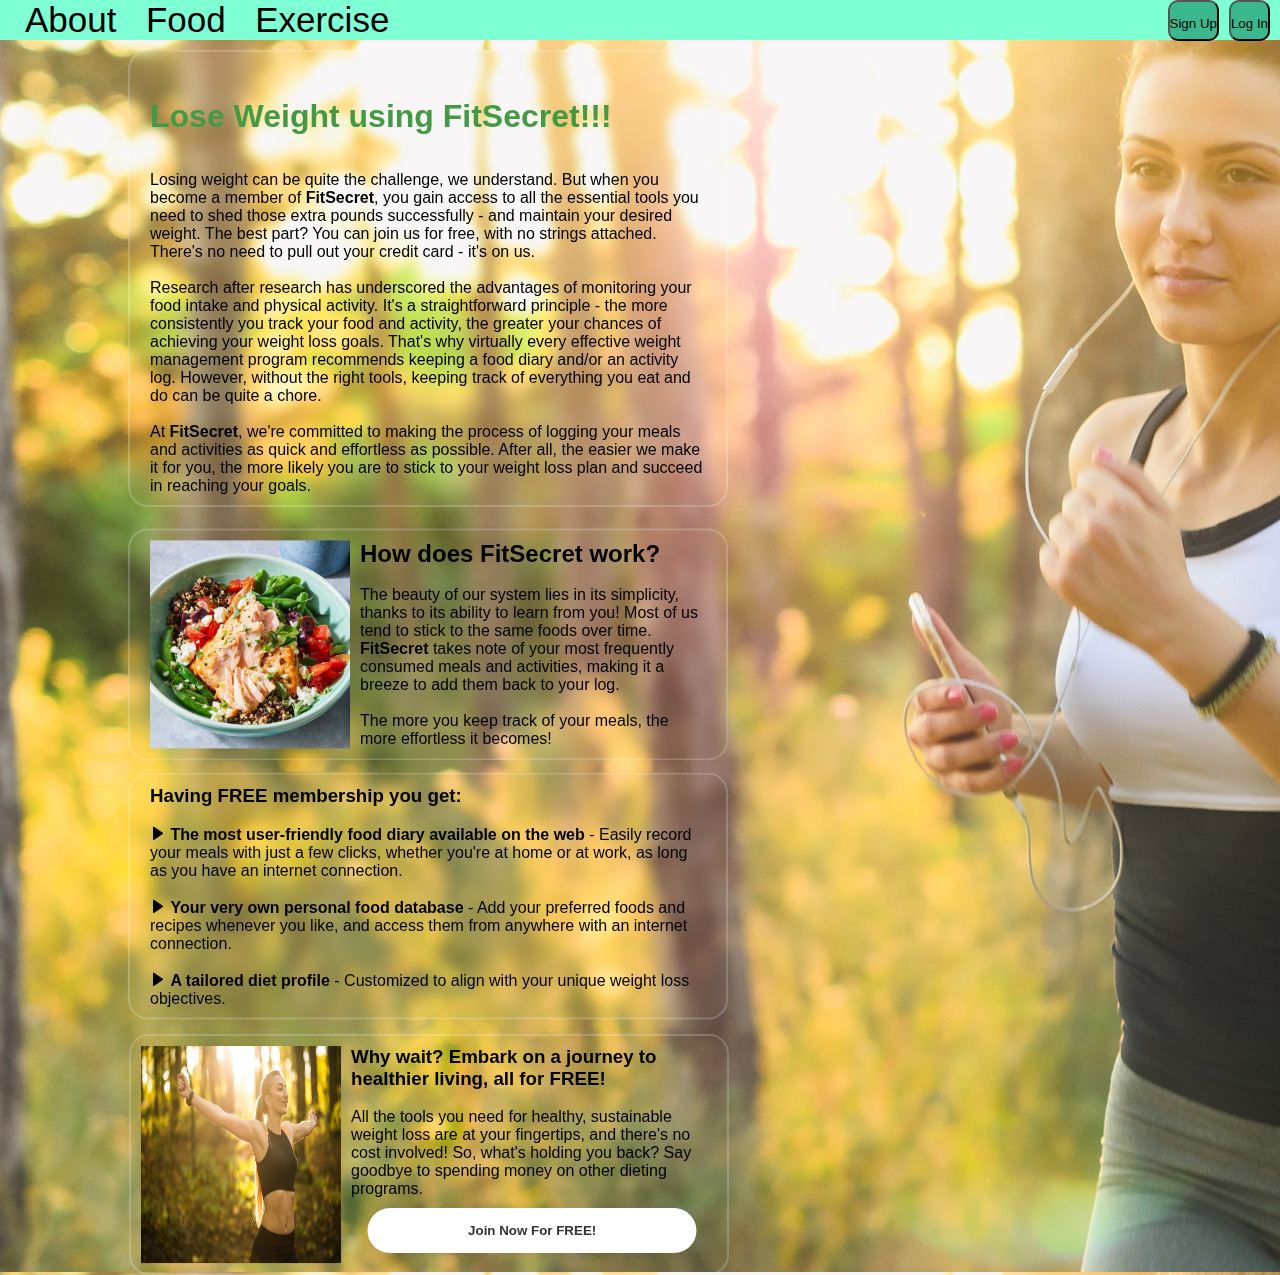
<file: index.html>
<!DOCTYPE html>
<html>
  <head>
    <title>Calorie Tracker</title>
    <link rel="icon" href="./images/Fit-Secret.png" type="image/x-icon" />
    <link rel="stylesheet" href="./styles/style.css" />
    <link rel="stylesheet" href="./styles/forms.css" />
    <link rel="stylesheet" href="./styles/search.css" />    
    <link rel="stylesheet" href="./styles/register.css" />
    <link rel="stylesheet" href="./styles/home.css" />
    <link rel="stylesheet" href="./styles/goals.css" />
    <link rel="stylesheet" href="./styles/food-journal.css" />
    <link href='https://unpkg.com/boxicons@2.1.4/css/boxicons.min.css' rel='stylesheet'>
  </head>

  <body
  style="
      background-image: url(./images/home-background.jpg);
    ">

    <div>
      <nav id="navbar">
        <ul>
          <li class="navbarList"><a class="navbarElm" href="index.html">About</a></li>
          <li class="navbarList"><a class="navbarElm" href="food.html">Food</a></li>
          <li class="navbarList"><a class="navbarElm" href="exercise.html">Exercise</a></li>
          <li class="navbarList"><button id="navbarBtn" onclick="openLoginForm()">Log In</button></li>
          <li class="navbarList"><button id="navbarBtn" onclick="openSignupForm()">Sign Up</button></li>
        </ul>
      </nav>
    </div>

    

    <div class="welcome-text">
      <br> 
      <br>
      <h1 style="color:rgb(68, 154, 68)">Lose Weight using <strong>FitSecret</strong>!!!</h1>  
      <br>
      <br>
      <p>
        Losing weight can be quite the challenge, we understand. But when you become a member of <strong>FitSecret</strong>,
        you gain access to all the essential tools you need to shed those extra pounds successfully - and maintain your desired weight. 
        The best part? You can join us for free, with no strings attached. 
        There&#39s no need to pull out your credit card - it&#39s on us. 
      </p>
      <br>
      <p>
        Research after research has underscored the advantages of monitoring your food intake and physical activity. 
        It&#39s a straightforward principle - the more consistently you track your food and activity, 
        the greater your chances of achieving your weight loss goals. 
        That&#39s why virtually every effective weight management program recommends keeping a food diary and&#47or an activity log. 
        However, without the right tools, keeping track of everything you eat and do can be quite a chore.
      </p>
      <br>
      <p>
        At <strong>FitSecret</strong>, we&#39re committed to making the process of logging your meals and activities as quick and effortless as possible. 
        After all, the easier we make it for you, the more likely you are to stick to your weight loss plan and succeed in reaching your goals.
      </p>
    </div>
    <br>
    <br>
    <div class="our-system">
      <img src="./images/healthy-meal.png" width="200px" style="margin-right: 10px;">
      <div>
        <h2>How does <strong>FitSecret</strong> work?</h2>
        <br>
        <p>
          The beauty of our system lies in its simplicity, thanks to its ability to learn from you! 
          Most of us tend to stick to the same foods over time. 
          <strong>FitSecret</strong> takes note of your most frequently consumed meals and activities, making it a breeze to add them back to your log.
        </p>
        <br>
        <p>
          The more you keep track of your meals, the more effortless it becomes!
        </p>
      </div>
      <br>
      <br>
    </div>

      <div class="list">
        <h3>Having FREE membership you get:</h3>
        <br>
        <div class="benefit-list">
          <ul>
            <ol>
              <i class='bx bxs-right-arrow'></i> 
              <strong>The most user-friendly food diary available on the web</strong> - 
              Easily record your meals with just a few clicks, whether you're at home or at work, 
              as long as you have an internet connection.
            </ol>
            <br>
            <ol>
              <i class='bx bxs-right-arrow'></i>
              <strong>Your very own personal food database</strong> - 
              Add your preferred foods and recipes whenever you like, 
              and access them from anywhere with an internet connection.
            </ol>
            <br>
            <ol>
              <i class='bx bxs-right-arrow'></i>
              <strong>A tailored diet profile</strong> - 
              Customized to align with your unique weight loss objectives.
            </ol>
          </ul> 
        </div>

        <div class="healthy-living">
          <img src="./images/healthy-lifestyle.png" width="200px" style="margin-right: 10px;">
          <div>
            <h3>Why wait? Embark on a journey to healthier living, all for FREE!</h3>
          <br>
          <p>
            All the tools you need for healthy, sustainable weight loss are at your fingertips, 
            and there's no cost involved! So, what's holding you back? 
            Say goodbye to spending money on other dieting programs.
          </p>
          <button type="submit" class="join-button" onclick="openSignupFormScrollTop()">Join Now For FREE!</button>
          </div>
        </div>


      </div>
      

    <div id="login-form" class="wrapper" >
      <form action="" >
        <div class="exit-btn">
          <i class='bx bx-x' id="exit-btn" onclick="closeLoginForm()"></i>
        </div>
        <h1>Login</h1>
        <div class="input-box">
          <input type="text" placeholder="Username" id="username_input_login"  required>
          <i class='bx bxs-user'></i>
        </div>
       
        <div class="input-box">
          <input type="password" placeholder="Password" id="password_input_login" required>
          <i class='bx bxs-lock-alt' ></i>
        </div>
        <div class="remember-forgot">
          <label><input type="checkbox"> Remember me</label>
          <a href="#">Forgot password?</a>
        </div>
        <button type="submit" class="btn" onclick="Login()">Login</button>

        <div class="register-link">
          <p onclick="openSignupForm()">Don't have an account? <a href="#">Sign Up</a></p>
        </div>
      </form>

    </div>

    <div id="signup-form" class="wrapper" >
      <form action="" >
        <div class="exit-btn">
          <i class='bx bx-x' id="exit-btn" onclick="closeSignupForm()"></i>
        </div>
        <h1>Sign up</h1>
        <div class="input-box">
          <input type="text" placeholder="Username" id="username_input_signup" required>
          <i class='bx bxs-user'></i>
        </div>
       
        <div class="input-box">
          <input type="password" placeholder="Create a Password" id="password_input_signup" required>
          <i class='bx bxs-lock-alt' ></i>
        </div>
        <div class="remember-forgot">
          <label><input type="checkbox"> Remember me</label>
          <a href="#" onclick="openLoginForm()">Already have an account?</a>
        </div>
        <button type="submit" class="btn" onclick="Signup()">Create account</button>

      </form>

    </div>

    
    <script src="./scripts/form.js"></script>
    <script src="./scripts/register.js"></script>
    <script src="./scripts/home.js"></script>
    <script src="./scripts/calendar.js"></script>
    <script src = "https://ajax.googleapis.com/ajax/libs/jquery/3.5.1/jquery.min.js"></script>

    </body>
    
</html>
</file>
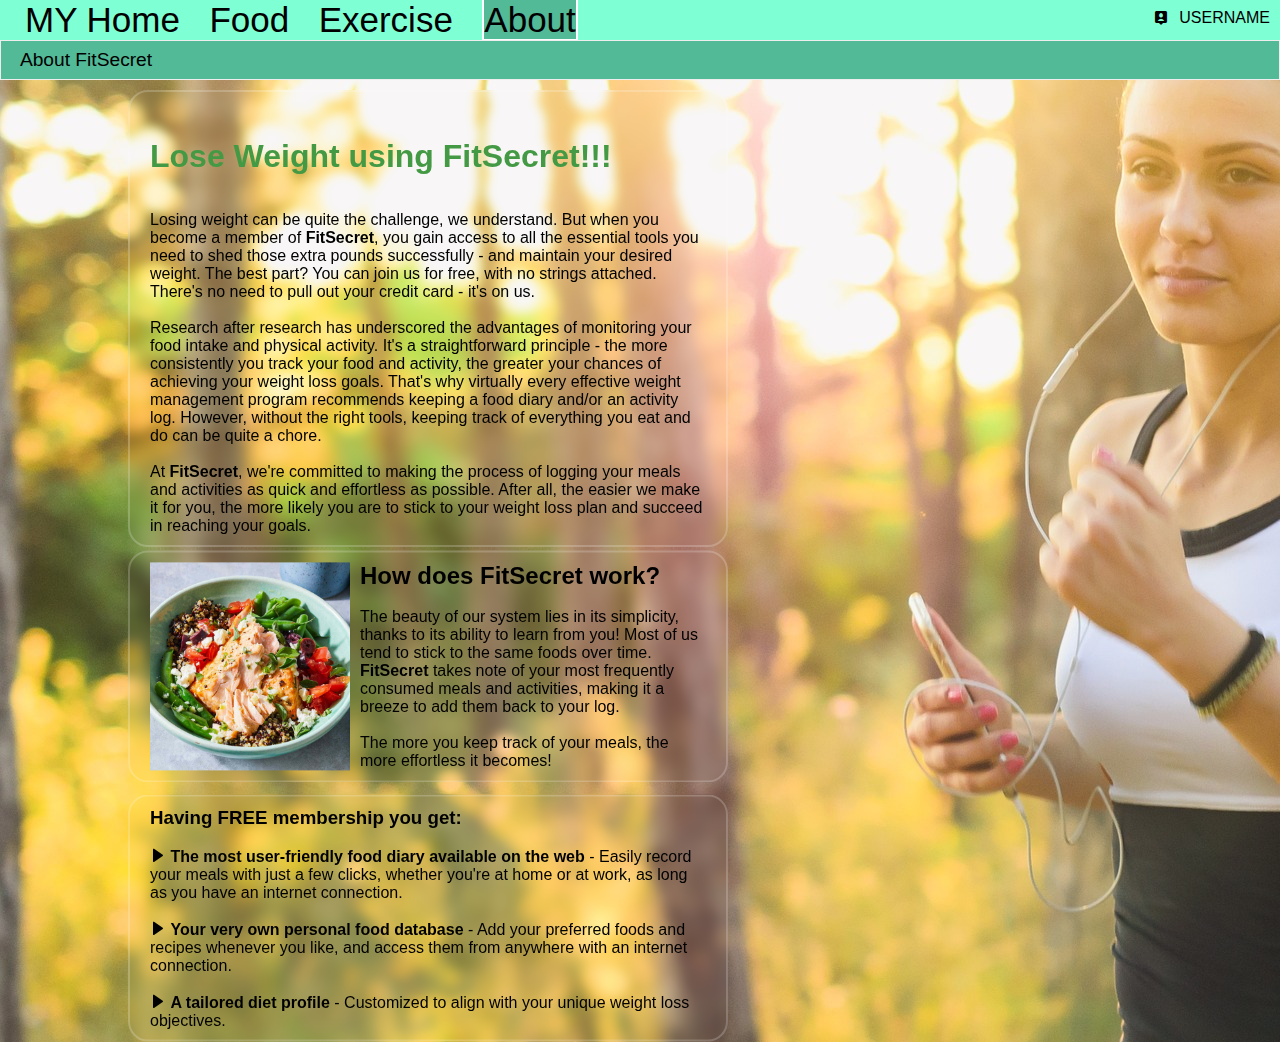
<file: about.html>
<!DOCTYPE html>
<html>
  <head>
    <title>About - FitSecret</title>
    <link rel="icon" href="./images/Fit-Secret.png" type="image/x-icon" />
    <link rel="stylesheet" href="./styles/style.css" />
    <link rel="stylesheet" href="./styles/forms.css" />
    <link rel="stylesheet" href="./styles/search.css" />
    <link rel="stylesheet" href="./styles/register.css" />
    <link rel="stylesheet" href="./styles/home.css" />
    <link rel="stylesheet" href="./styles/goals.css" />
    <link rel="stylesheet" href="./styles/food-journal.css" />
    <link
      href="https://unpkg.com/boxicons@2.1.4/css/boxicons.min.css"
      rel="stylesheet"
    />
  </head>
  <body style="background-image: url(./images/home-background.jpg)">
    <div>
      <nav id="navbar">
        <ul>
          <li class="navbarList">
            <a class="navbarElm" id="myhome" onclick="openMyHome()">MY Home</a>
          </li>
          <li class="navbarList">
            <a class="navbarElm" id="food" onclick="openFood()">Food</a>
          </li>
          <li class="navbarList">
            <a class="navbarElm" id="exercise" onclick="openExercise()"
              >Exercise</a
            >
          </li>
          <li class="navbarList">
            <a
              style="
                background-color: rgb(82, 186, 151);
                border: 2px solid white;
              "
              class="navbarElm"
              id="about"
              onclick="openAbout()"
              >About</a
            >
          </li>
          <li class="navbarList" id="username">
            <a id="navbarUser">USERNAME</a>
          </li>
          <li class="navbarList" id="navbarUser">
            <a class="navbarUser" style="padding: 0px 0px 10px"
              ><i class="bx bxs-user-pin"></i
            ></a>
          </li>
        </ul>
      </nav>
    </div>

    <div class="second-navbar">
      <div class="myhome-navbar-element" id="myhome-home" style="display: none">
        <a style="text-decoration: none; color: gray" href="./home.html"
          >Home</a
        >
      </div>
      <div
        class="myhome-navbar-element"
        id="myhome-goals"
        style="display: none"
      >
        <a style="text-decoration: none; color: black" href="./goals.html"
          >Goals</a
        >
      </div>

      <div class="food-navbar-element" id="food-journal" style="display: none">
        <a
          style="text-decoration: none; color: gray"
          href="./food-journal.html"
          >Food Journal</a
        >
      </div>
      <div class="food-navbar-element" id="food-foods" style="display: none">
        <a href="./my-foods.html" style="text-decoration: none; color: black"
          >My Foods</a
        >
      </div>

      <div class="exercise-navbar-element" id="exercise-journal"
      style="display: none; width: 250px">
      <a
      style="text-decoration: none; color: gray"
      href="./exercise-journal.html"
      >Exercise Journal</a
      >
      </div>
      <div class="exercise-navbar-element" id="exercise-exercises">
        My Exercises
      </div>

      <div class="about-navbar-element" style="display: flex;">About FitSecret</div>
    </div>
    <div class="welcome-text">
        <br> 
        <br>
        <h1 style="color:rgb(68, 154, 68)">Lose Weight using <strong>FitSecret</strong>!!!</h1>  
        <br>
        <br>
        <p>
          Losing weight can be quite the challenge, we understand. But when you become a member of <strong>FitSecret</strong>,
          you gain access to all the essential tools you need to shed those extra pounds successfully - and maintain your desired weight. 
          The best part? You can join us for free, with no strings attached. 
          There&#39s no need to pull out your credit card - it&#39s on us. 
        </p>
        <br>
        <p>
          Research after research has underscored the advantages of monitoring your food intake and physical activity. 
          It&#39s a straightforward principle - the more consistently you track your food and activity, 
          the greater your chances of achieving your weight loss goals. 
          That&#39s why virtually every effective weight management program recommends keeping a food diary and&#47or an activity log. 
          However, without the right tools, keeping track of everything you eat and do can be quite a chore.
        </p>
        <br>
        <p>
          At <strong>FitSecret</strong>, we&#39re committed to making the process of logging your meals and activities as quick and effortless as possible. 
          After all, the easier we make it for you, the more likely you are to stick to your weight loss plan and succeed in reaching your goals.
        </p>
      </div>
      <br>
      <br>
      <div class="our-system">
        <img src="./images/healthy-meal.png" width="200px" style="margin-right: 10px;">
        <div>
          <h2>How does <strong>FitSecret</strong> work?</h2>
          <br>
          <p>
            The beauty of our system lies in its simplicity, thanks to its ability to learn from you! 
            Most of us tend to stick to the same foods over time. 
            <strong>FitSecret</strong> takes note of your most frequently consumed meals and activities, making it a breeze to add them back to your log.
          </p>
          <br>
          <p>
            The more you keep track of your meals, the more effortless it becomes!
          </p>
        </div>
        <br>
        <br>
      </div>
  
        <div class="list">
          <h3>Having FREE membership you get:</h3>
          <br>
          <div class="benefit-list">
            <ul>
              <ol>
                <i class='bx bxs-right-arrow'></i> 
                <strong>The most user-friendly food diary available on the web</strong> - 
                Easily record your meals with just a few clicks, whether you're at home or at work, 
                as long as you have an internet connection.
              </ol>
              <br>
              <ol>
                <i class='bx bxs-right-arrow'></i>
                <strong>Your very own personal food database</strong> - 
                Add your preferred foods and recipes whenever you like, 
                and access them from anywhere with an internet connection.
              </ol>
              <br>
              <ol>
                <i class='bx bxs-right-arrow'></i>
                <strong>A tailored diet profile</strong> - 
                Customized to align with your unique weight loss objectives.
              </ol>
            </ul> 
          </div>

  
  
        </div>
      

    <script src="./scripts/form.js"></script>
    <script src="./scripts/register.js"></script>
    <script src="./scripts/home.js"></script>
    <script src="./scripts/calendar.js"></script>
    <script src="https://ajax.googleapis.com/ajax/libs/jquery/3.5.1/jquery.min.js"></script>
  </body>
</html>
</file>
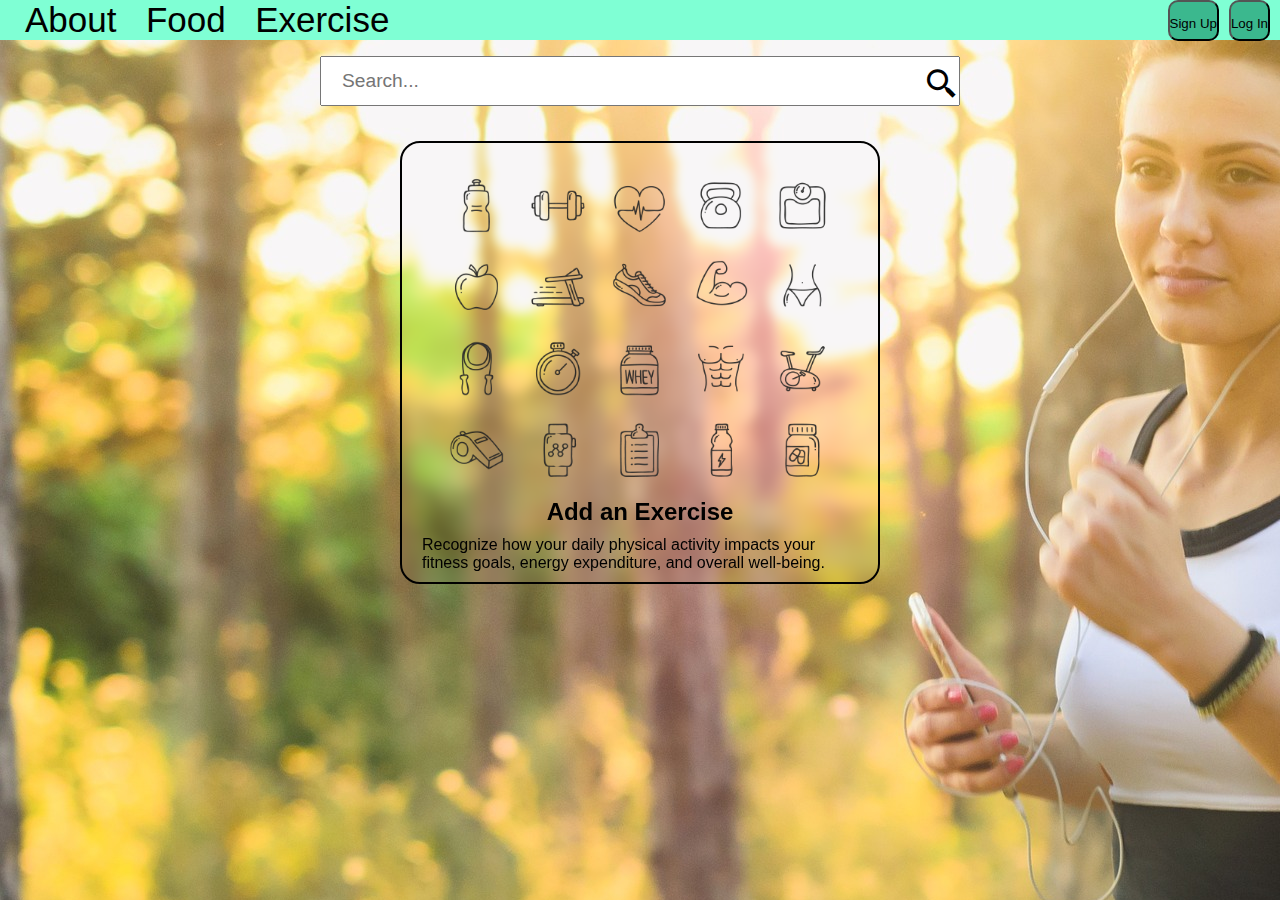
<file: exercise.html>
<!DOCTYPE html>
<html>
  <head>
    <title>Exercise - FitSecret</title>
    <link rel="icon" href="./images/Fit-Secret.png" type="image/x-icon" />
    <link rel="stylesheet" href="./styles/style.css" />
    <link rel="stylesheet" href="./styles/forms.css" />
    <link rel="stylesheet" href="./styles/search.css" />
    <link rel="stylesheet" href="./styles/register.css" />
    <link rel="stylesheet" href="./styles/home.css" />
    <link rel="stylesheet" href="./styles/goals.css" />
    <link rel="stylesheet" href="./styles/food-journal.css" />
    <link
      href="https://unpkg.com/boxicons@2.1.4/css/boxicons.min.css"
      rel="stylesheet"
    />
  </head>

  <body style="background-image: url(./images/home-background.jpg)">
    <div>
      <nav id="navbar">
        <ul>
          <li class="navbarList">
            <a class="navbarElm" href="index.html">About</a>
          </li>
          <li class="navbarList">
            <a class="navbarElm" href="food.html">Food</a>
          </li>
          <li class="navbarList">
            <a class="navbarElm" href="exercise.html">Exercise</a>
          </li>
          <li class="navbarList">
            <button id="navbarBtn" onclick="openLoginForm()">Log In</button>
          </li>
          <li class="navbarList">
            <button id="navbarBtn" onclick="openSignupForm()">Sign Up</button>
          </li>
        </ul>
      </nav>
    </div>

    <div class="bar">
      <input autocomplete="on" type="search-bar" placeholder="Search..." />
      <i class="bx bx-search-alt-2" id="search-button"></i>
    </div>

    <div class="search-container">
      <div class="exercise-menu">
        <img src="./images/sport-doodle-background.png" width="400px" />
        <h2>Add an Exercise</h2>
        <p style="margin-inline: 20px; margin-bottom: 10px; margin-top: 10px">
          Recognize how your daily physical activity impacts your fitness goals,
          energy expenditure, and overall well-being.
        </p>
      </div>

      <div id="login-form" class="wrapper" style="top: 70px">
        <form action="">
          <div class="exit-btn">
            <i class="bx bx-x" id="exit-btn" onclick="closeLoginForm()"></i>
          </div>
          <h1>Login</h1>
          <div class="input-box">
            <input
              type="text"
              placeholder="Username"
              id="username_input_login"
              required
            />
            <i class="bx bxs-user"></i>
          </div>

          <div class="input-box">
            <input
              type="password"
              placeholder="Password"
              id="password_input_login"
              required
            />
            <i class="bx bxs-lock-alt"></i>
          </div>
          <div class="remember-forgot">
            <label><input type="checkbox" /> Remember me</label>
            <a href="#">Forgot password?</a>
          </div>
          <button type="submit" class="btn" onclick="Login()">Login</button>

          <div class="register-link">
            <p onclick="openSignupForm()">
              Don't have an account? <a href="#">Sign Up</a>
            </p>
          </div>
        </form>
      </div>

      <div id="signup-form" class="wrapper" style="top: 70px">
        <form action="">
          <div class="exit-btn">
            <i class="bx bx-x" id="exit-btn" onclick="closeSignupForm()"></i>
          </div>
          <h1>Sign up</h1>
          <div class="input-box">
            <input
              type="text"
              placeholder="Username"
              id="username_input_signup"
              required
            />
            <i class="bx bxs-user"></i>
          </div>

          <div class="input-box">
            <input
              type="password"
              placeholder="Create a Password"
              id="password_input_signup"
              required
            />
            <i class="bx bxs-lock-alt"></i>
          </div>
          <div class="remember-forgot">
            <label><input type="checkbox" /> Remember me</label>
            <a href="#" onclick="openLoginForm()">Already have an account?</a>
          </div>
          <button type="submit" class="btn" onclick="Signup()">
            Create account
          </button>
        </form>
      </div>
    </div>

    <script src="./scripts/form.js"></script>
    <script src="./scripts/register.js"></script>
    <script src="./scripts/home.js"></script>
    <script src="./scripts/calendar.js"></script>
    <script src="https://ajax.googleapis.com/ajax/libs/jquery/3.5.1/jquery.min.js"></script>
  </body>
</html>
</file>
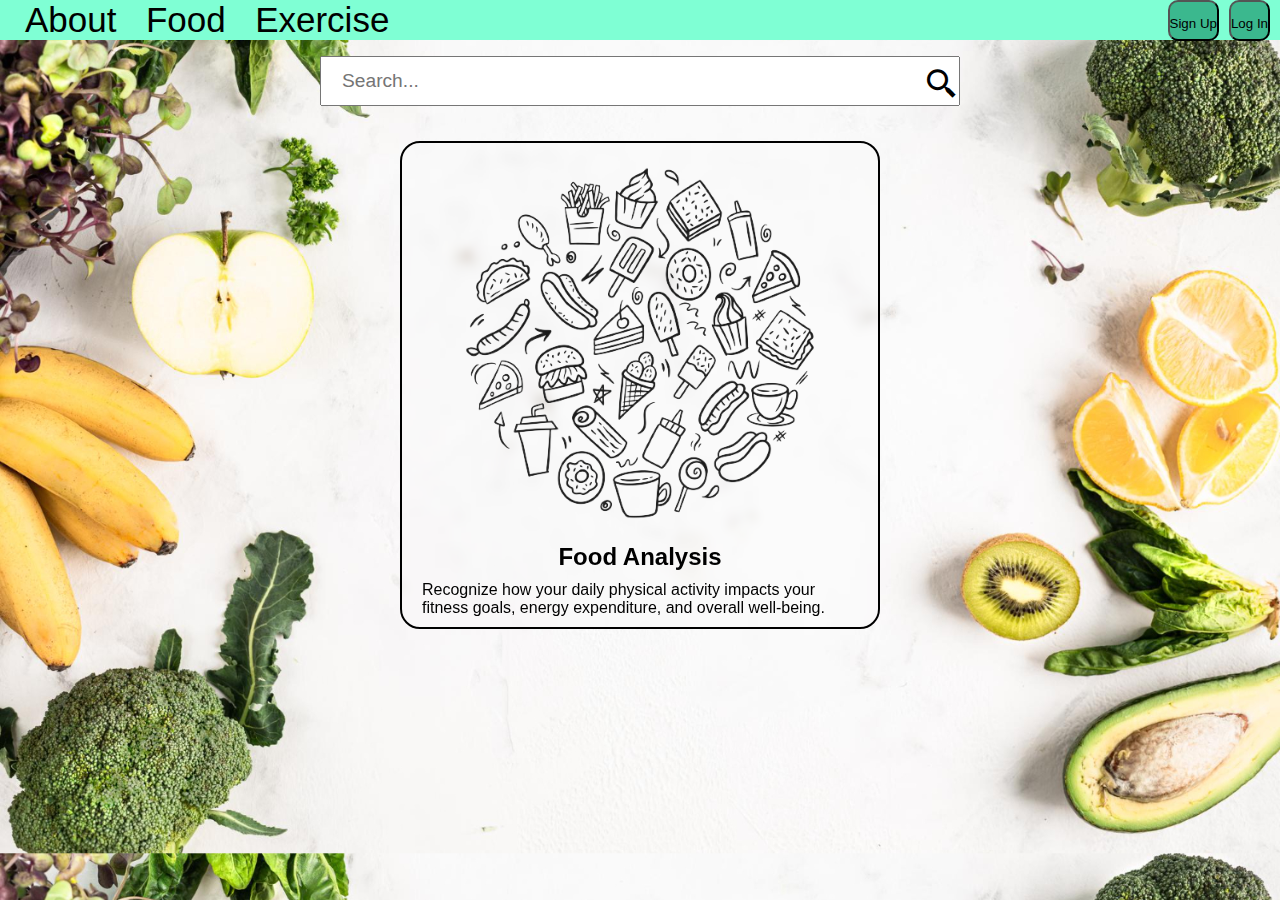
<file: food.html>
<!DOCTYPE html>
<html>
  <head>
    <title>Food - FitSecret</title>
    <link rel="icon" href="./images/Fit-Secret.png" type="image/x-icon" />
    <link rel="stylesheet" href="./styles/style.css" />
    <link rel="stylesheet" href="./styles/forms.css" />
    <link rel="stylesheet" href="./styles/search.css" />
    <link rel="stylesheet" href="./styles/register.css" />
    <link rel="stylesheet" href="./styles/home.css" />
    <link rel="stylesheet" href="./styles/goals.css" />
    <link rel="stylesheet" href="./styles/food-journal.css" />
    <link
      href="https://unpkg.com/boxicons@2.1.4/css/boxicons.min.css"
      rel="stylesheet"
    />
  </head>

  <body
    style="
      background-image: url(./images/healthy-food-background.jpg);
      background-size: cover;
    "
  >
    <div>
      <nav id="navbar">
        <ul>
          <li class="navbarList">
            <a class="navbarElm" href="index.html">About</a>
          </li>
          <li class="navbarList">
            <a class="navbarElm" href="food.html">Food</a>
          </li>
          <li class="navbarList">
            <a class="navbarElm" href="exercise.html">Exercise</a>
          </li>
          <li class="navbarList">
            <button id="navbarBtn" onclick="openLoginForm()">Log In</button>
          </li>
          <li class="navbarList">
            <button id="navbarBtn" onclick="openSignupForm()">Sign Up</button>
          </li>
        </ul>
      </nav>
    </div>

    <div class="bar">
      <input autocomplete="on" type="search-bar" placeholder="Search..." />
      <i class="bx bx-search-alt-2" id="search-button"></i>
    </div>

    <div class="search-container">
      <div class="food-menu">
        <img src="./images/food-doodle-background.png" width="400px" />
        <h2>Food Analysis</h2>
        <p style="margin-inline: 20px; margin-bottom: 10px; margin-top: 10px">
          Recognize how your daily physical activity impacts your fitness goals,
          energy expenditure, and overall well-being.
        </p>
      </div>
      <div id="login-form" class="wrapper" style="top: 70px">
        <form action="">
          <div class="exit-btn">
            <i class="bx bx-x" id="exit-btn" onclick="closeLoginForm()"></i>
          </div>
          <h1>Login</h1>
          <div class="input-box">
            <input
              type="text"
              placeholder="Username"
              id="username_input_login"
              required
            />
            <i class="bx bxs-user"></i>
          </div>

          <div class="input-box">
            <input
              type="password"
              placeholder="Password"
              id="password_input_login"
              required
            />
            <i class="bx bxs-lock-alt"></i>
          </div>
          <div class="remember-forgot">
            <label><input type="checkbox" /> Remember me</label>
            <a href="#">Forgot password?</a>
          </div>
          <button type="submit" class="btn" onclick="Login()">Login</button>

          <div class="register-link">
            <p onclick="openSignupForm()">
              Don't have an account? <a href="#">Sign Up</a>
            </p>
          </div>
        </form>
      </div>

      <div id="signup-form" class="wrapper" style="top: 70px">
        <form action="">
          <div class="exit-btn">
            <i class="bx bx-x" id="exit-btn" onclick="closeSignupForm()"></i>
          </div>
          <h1>Sign up</h1>
          <div class="input-box">
            <input
              type="text"
              placeholder="Username"
              id="username_input_signup"
              required
            />
            <i class="bx bxs-user"></i>
          </div>

          <div class="input-box">
            <input
              type="password"
              placeholder="Create a Password"
              id="password_input_signup"
              required
            />
            <i class="bx bxs-lock-alt"></i>
          </div>
          <div class="remember-forgot">
            <label><input type="checkbox" /> Remember me</label>
            <a href="#" onclick="openLoginForm()">Already have an account?</a>
          </div>
          <button type="submit" class="btn" onclick="Signup()">
            Create account
          </button>
        </form>
      </div>
    </div>

    <script src="./scripts/form.js"></script>
    <script src="./scripts/register.js"></script>
    <script src="./scripts/home.js"></script>
    <script src="./scripts/calendar.js"></script>
    <script src="https://ajax.googleapis.com/ajax/libs/jquery/3.5.1/jquery.min.js"></script>
  </body>
</html>
</file>
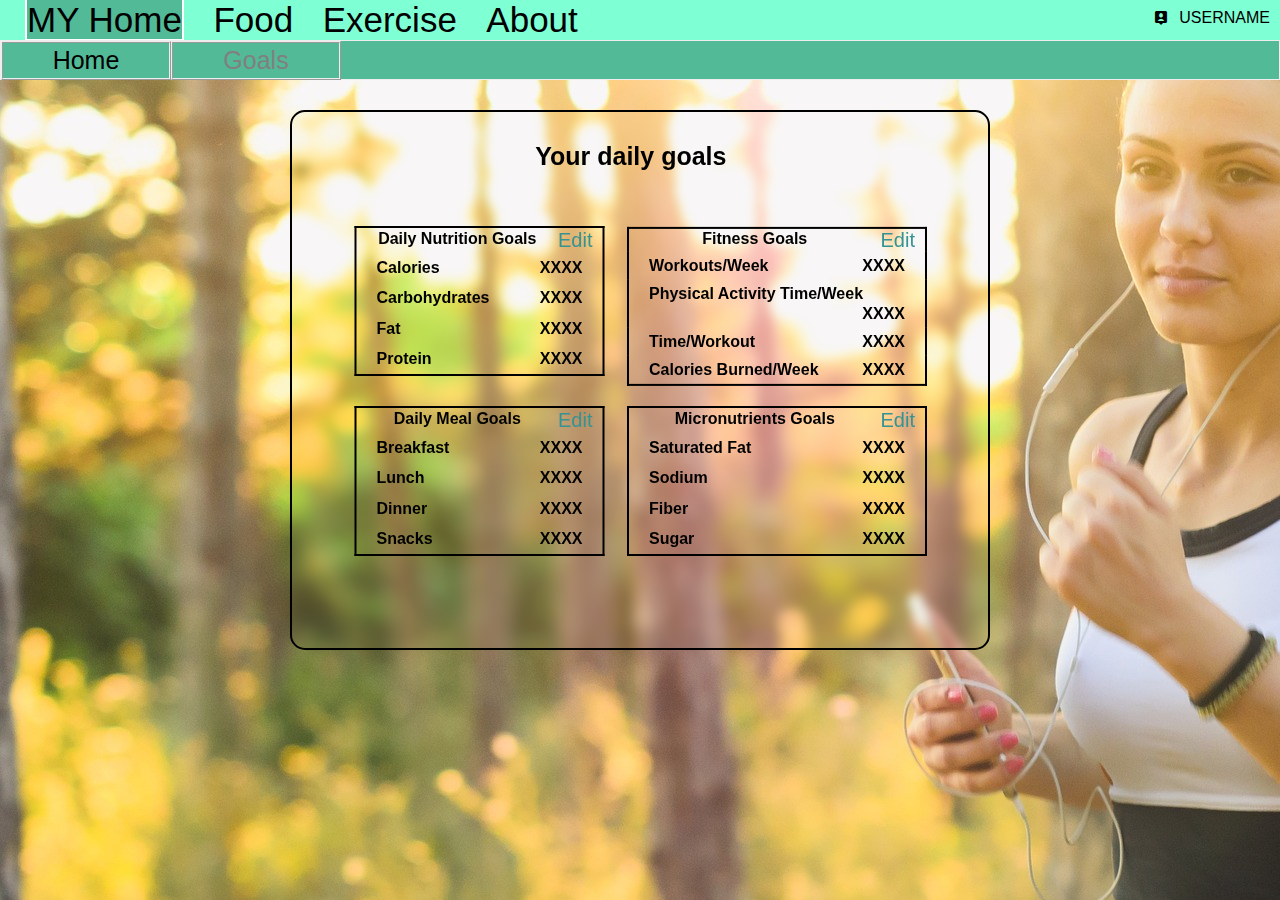
<file: goals.html>
<!DOCTYPE html>
<html>
  <head>
    <title>Goals - FitSecret</title>
    <link rel="icon" href="./images/Fit-Secret.png" type="image/x-icon" />
    <link rel="stylesheet" href="./styles/style.css" />
    <link rel="stylesheet" href="./styles/forms.css" />
    <link rel="stylesheet" href="./styles/search.css" />
    <link rel="stylesheet" href="./styles/register.css" />
    <link rel="stylesheet" href="./styles/home.css" />
    <link rel="stylesheet" href="./styles/goals.css" />
    <link rel="stylesheet" href="./styles/food-journal.css" />

    <link
      href="https://unpkg.com/boxicons@2.1.4/css/boxicons.min.css"
      rel="stylesheet"
    />
  </head>

  <body style="background-image: url(./images/home-background.jpg)">
    <div>
      <nav id="navbar">
        <ul>
          <li class="navbarList">
            <a
              class="navbarElm"
              id="myhome"
              style="
                background-color: rgb(82, 186, 151);
                border: 2px solid white;
              "
              onclick="openMyHome()"
              >MY Home</a
            >
          </li>
          <li class="navbarList">
            <a class="navbarElm" id="food" onclick="openFood()">Food</a>
          </li>
          <li class="navbarList">
            <a class="navbarElm" id="exercise" onclick="openExercise()"
              >Exercise</a
            >
          </li>
          <li class="navbarList">
            <a class="navbarElm" id="about" onclick="openAbout()">About</a>
          </li>
          <li class="navbarList" id="username">
            <a id="navbarUser">USERNAME</a>
          </li>
          <li class="navbarList" id="navbarUser">
            <a class="navbarUser" style="padding: 0px 0px 10px"
              ><i class="bx bxs-user-pin"></i
            ></a>
          </li>
        </ul>
      </nav>
    </div>

    <div class="second-navbar">
      <div class="myhome-navbar-element" id="myhome-home">
        <a style="text-decoration: none; color: black" href="./home.html"
          >Home</a
        >
      </div>
      <div class="myhome-navbar-element" id="myhome-goals">
        <a style="text-decoration: none; color: gray" href="./goals.html"
          >Goals</a
        >
      </div>

      <div class="food-navbar-element" id="food-journal">
        <a style="text-decoration: none; color: gray" href="./food-journal.html"
          >Food Journal</a
        >
      </div>
      <div class="food-navbar-element" id="food-foods">
        <a href="./my-foods.html" style="text-decoration: none; color: black"
          >My Foods</a
        >
      </div>
      <div class="food-navbar-element" id="food-search">Search</div>

      <div
        class="exercise-navbar-element"
        id="exercise-journal"
        style="display: none; width: 250px"
      >
        <a
          style="text-decoration: none; color: gray"
          href="./exercise-journal.html"
          >Exercise Journal</a
        >
      </div>
      <div class="exercise-navbar-element" id="exercise-exercises">
        My Exercises
      </div>

      <div class="about-navbar-element">About FitSecret</div>
    </div>

    <div class="goals-container">
      <h3
        style="
          padding: 10px;
          font-size: 25px;
          margin: auto;
          width: 50%;
          transform: translate(15%);
        "
      >
        Your daily goals
      </h3>
      <div class="nutrition-goals">
        <table
          style="
            transform: translate(5%, 20%);
            border: 2px solid;
            width: 250px;
            height: 150px;
          "
        >
          <tr>
            <th>
              Daily Nutrition Goals
              <button class="edit-goal-button">Edit</button>
            </th>
          </tr>
          <tr>
            <td>
              <div style="display: block">
                <div style="float: left; margin-left: 10px">Calories</div>
                <div style="float: right; margin-right: 10px">XXXX</div>
              </div>
            </td>
          </tr>
          <tr>
            <td>
              <div style="display: block">
                <div style="float: left; margin-left: 10px">Carbohydrates</div>
                <div style="float: right; margin-right: 10px">XXXX</div>
              </div>
            </td>
          </tr>
          <tr>
            <td>
              <div style="display: block">
                <div style="float: left; margin-left: 10px">Fat</div>
                <div style="float: right; margin-right: 10px">XXXX</div>
              </div>
            </td>
          </tr>
          <tr>
            <td>
              <div style="display: block">
                <div style="float: left; margin-left: 10px">Protein</div>
                <div style="float: right; margin-right: 10px">XXXX</div>
              </div>
            </td>
          </tr>
        </table>
      </div>

      <div class="meal-goals">
        <table
          style="
            transform: translate(5%, 20%);
            border: 2px solid;
            width: 250px;
            height: 150px;
          "
        >
          <tr>
            <th>
              Daily Meal Goals <button class="edit-goal-button">Edit</button>
            </th>
          </tr>
          <tr>
            <td>
              <div style="display: block">
                <div style="float: left; margin-left: 10px">Breakfast</div>
                <div style="float: right; margin-right: 10px">XXXX</div>
              </div>
            </td>
          </tr>
          <tr>
            <td>
              <div style="display: block">
                <div style="float: left; margin-left: 10px">Lunch</div>
                <div style="float: right; margin-right: 10px">XXXX</div>
              </div>
            </td>
          </tr>
          <tr>
            <td>
              <div style="display: block">
                <div style="float: left; margin-left: 10px">Dinner</div>
                <div style="float: right; margin-right: 10px">XXXX</div>
              </div>
            </td>
          </tr>
          <tr>
            <td>
              <div style="display: block">
                <div style="float: left; margin-left: 10px">Snacks</div>
                <div style="float: right; margin-right: 10px">XXXX</div>
              </div>
            </td>
          </tr>
        </table>
      </div>

      <div class="fitness-goals">
        <table
          style="
            transform: translate(5%, 20%);
            border: 2px solid;
            width: 300px;
            height: 150px;
          "
        >
          <tr>
            <th>
              Fitness Goals <button class="edit-goal-button">Edit</button>
            </th>
          </tr>
          <tr>
            <td>
              <div style="display: block">
                <div style="float: left; margin-left: 10px">Workouts/Week</div>
                <div style="float: right; margin-right: 10px">XXXX</div>
              </div>
            </td>
          </tr>
          <tr>
            <td>
              <div style="display: block">
                <div style="float: left; margin-left: 10px">
                  Physical Activity Time/Week
                </div>
                <div style="float: right; margin-right: 10px">XXXX</div>
              </div>
            </td>
          </tr>
          <tr>
            <td>
              <div style="display: block">
                <div style="float: left; margin-left: 10px">Time/Workout</div>
                <div style="float: right; margin-right: 10px">XXXX</div>
              </div>
            </td>
          </tr>
          <tr>
            <td>
              <div style="display: block">
                <div style="float: left; margin-left: 10px">
                  Calories Burned/Week
                </div>
                <div style="float: right; margin-right: 10px">XXXX</div>
              </div>
            </td>
          </tr>
        </table>
      </div>

      <div class="micronutrients-goals">
        <table
          style="
            transform: translate(5%, 20%);
            border: 2px solid;
            width: 300px;
            height: 150px;
          "
        >
          <tr>
            <th>
              Micronutrients Goals
              <button class="edit-goal-button">Edit</button>
            </th>
          </tr>
          <tr>
            <td>
              <div style="display: block">
                <div style="float: left; margin-left: 10px">Saturated Fat</div>
                <div style="float: right; margin-right: 10px">XXXX</div>
              </div>
            </td>
          </tr>
          <tr>
            <td>
              <div style="display: block">
                <div style="float: left; margin-left: 10px">Sodium</div>
                <div style="float: right; margin-right: 10px">XXXX</div>
              </div>
            </td>
          </tr>
          <tr>
            <td>
              <div style="display: block">
                <div style="float: left; margin-left: 10px">Fiber</div>
                <div style="float: right; margin-right: 10px">XXXX</div>
              </div>
            </td>
          </tr>
          <tr>
            <td>
              <div style="display: block">
                <div style="float: left; margin-left: 10px">Sugar</div>
                <div style="float: right; margin-right: 10px">XXXX</div>
              </div>
            </td>
          </tr>
        </table>
      </div>
    </div>

    <script src="./scripts/form.js"></script>
    <script src="./scripts/register.js"></script>
    <script src="./scripts/home.js"></script>
    <script src="./scripts/calendar.js"></script>
    <script src="https://ajax.googleapis.com/ajax/libs/jquery/3.5.1/jquery.min.js"></script>
  </body>
</html>
</file>
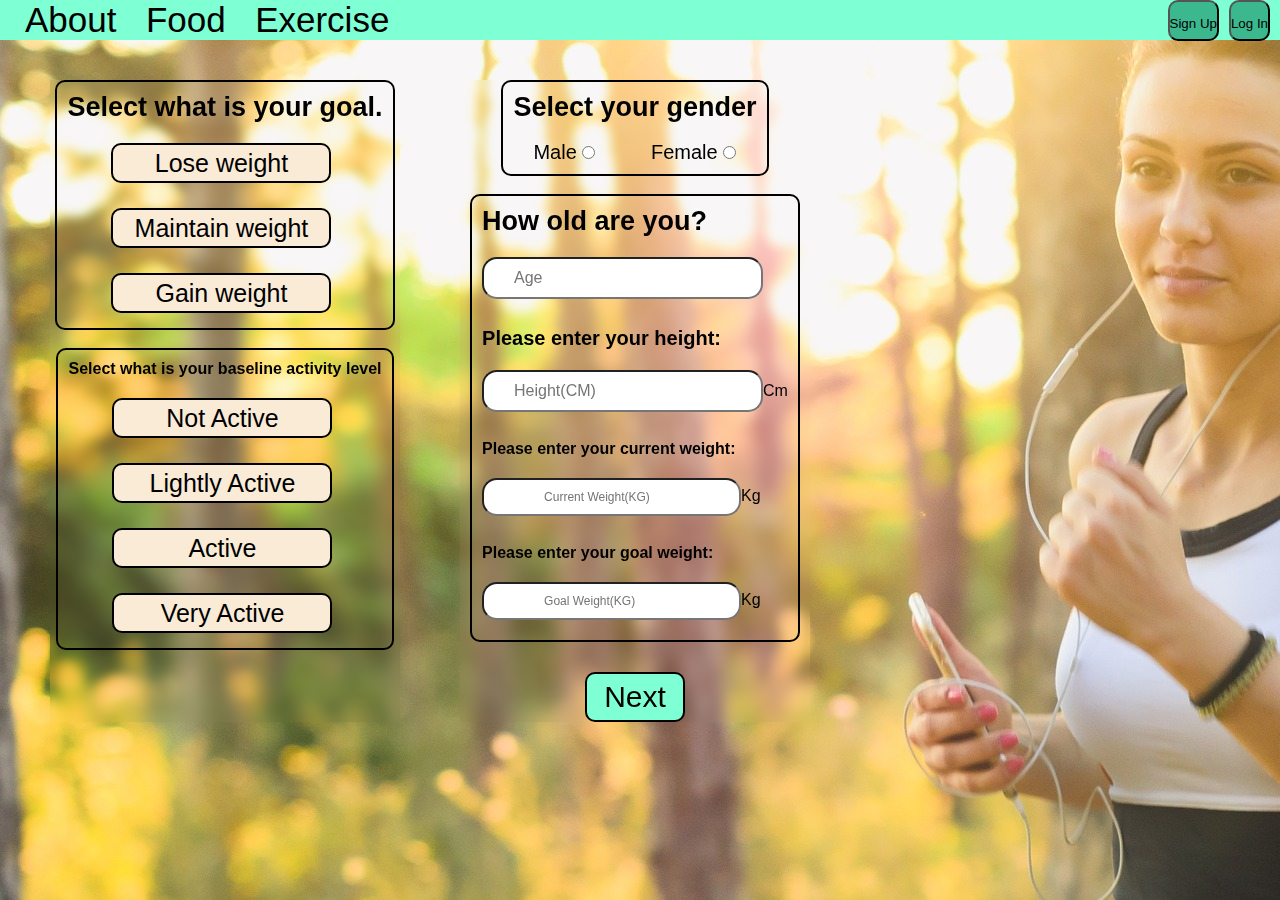
<file: register.html>
<!DOCTYPE html>
<html>
  <head>
    <title>Register - FitSecret</title>
    <link rel="icon" href="./images/Fit-Secret.png" type="image/x-icon" />
    <link rel="stylesheet" href="./styles/style.css" />
    <link rel="stylesheet" href="./styles/forms.css" />
    <link rel="stylesheet" href="./styles/search.css" />
    <link rel="stylesheet" href="./styles/register.css" />
    <link rel="stylesheet" href="./styles/home.css" />
    <link rel="stylesheet" href="./styles/goals.css" />
    <link rel="stylesheet" href="./styles/food-journal.css" />
    <link href='https://unpkg.com/boxicons@2.1.4/css/boxicons.min.css' rel='stylesheet'>
  </head>

  <body  style="
  background-image: url(./images/home-background.jpg);
">

    <div>
      <nav id="navbar">
        <ul>
          <li class="navbarList"><a class="navbarElm" href="index.html">About</a></li>
          <li class="navbarList"><a class="navbarElm" href="food.html">Food</a></li>
          <li class="navbarList"><a class="navbarElm" href="exercise.html">Exercise</a></li>
          <li class="navbarList"><button id="navbarBtn" onclick="openLoginForm()">Log In</button></li>
          <li class="navbarList"><button id="navbarBtn" onclick="openSignupForm()">Sign Up</button></li>
        </ul>
      </nav>
    </div>

    <div style="display: inline-flex;">
      <div class="goals">
        <div style="border: 2px solid; border-radius: 10px; align-items: center; padding: 10px;">
          <h3 style="font-size: 27px;">Select what is your goal.</h3>
          <ul>
              <ol><button class="goals-list" id="lose-weight" onclick="saveLoseOnClick()">Lose weight</button></ol>        
              <ol><button class="goals-list" id="maintain-weight" onclick="saveMaintainOnClick()">Maintain weight</button></ol>
              <ol><button class="goals-list" id="gain-weight" onclick=" saveGainOnClick()">Gain weight</button></ol>
          </ul>
        </div>
        <br>
        <div style="border: 2px solid; border-radius: 10px; align-items: center; padding: 10px;">
          <h4 style="font-size: 16px;">Select what is your baseline activity level</h3>
          <ul>
              <ol><button class="goals-list" id="not-active" onclick="saveNotActive()">Not Active</button></ol>        
              <ol><button class="goals-list" id="lightly-active" onclick="saveLightlyActive()">Lightly Active</button></ol>
              <ol><button class="goals-list" id="active" onclick="saveActive()">Active</button></ol>
              <ol><button class="goals-list" id="very-active" onclick="saveVeryActive()">Very Active</button></ol>
          </ul>
        </div>
      </div>
    
      <div class="personal-info">
        <div style="border: 2px solid; border-radius: 10px; align-items: center; padding: 10px;">
          <h3 style="font-size: 27px;">Select your gender</h3>
          <br>
          <label id="male" style="margin-left: 20px; font-size: 20px;" onclick="maleChecked()">Male
            <input id="male-radiobutton" type="radio" id="male-checkbox" onclick="maleChecked()">
          </label>
          
          <label id="female" style="margin-left: 50px; font-size: 20px;" onclick="femaleChecked()">Female
            <input id="female-radiobutton" type="radio" id="female-checkbox" onclick="femaleChecked()">
          </label>
        </div>
        <br>
        <div style="border: 2px solid; border-radius: 10px; align-items: center; padding: 10px;">
          <h3 style="font-size: 27px;">How old are you?</h3>
          <input type="number" min="0" placeholder="Age" id="age-input" style="margin-top: 20px; margin-bottom: 10px; padding: 10px 40px 10px 30px; border-radius: 15px; font-size: 16px;">
          <br>
          <br>
          <h3 style="font-size: 20px;">Please enter your height:</h3>
          <input type="number" min="100" placeholder="Height(CM)" id="height-input" style="margin-top: 20px; margin-bottom: 10px; padding: 10px 40px 10px 30px; border-radius: 15px; font-size: 16px;">Cm
          <br>
          <br>
          <h3 style="font-size: 16px;">Please enter your current weight:</h3>
          <input type="number" min="0" placeholder="Current Weight(KG)" id="current-weight-input" style="margin-top: 20px; margin-bottom: 10px; padding: 10px 40px 10px 60px; border-radius: 15px; font-size: 12px;">Kg
          <br>
          <br>
          <h3 style="font-size: 16px;">Please enter your goal weight:</h3>
          <input type="number" min="0" placeholder="Goal Weight(KG)" id="goal-weight-input" style="margin-top: 20px; margin-bottom: 10px; padding: 10px 40px 10px 60px; border-radius: 15px; font-size: 12px;">Kg
        </div>
        <button class="next">Next</button>

      </div>
    
    </div>
    
    
    <script src="./scripts/form.js"></script>
    <script src="./scripts/register.js"></script>
    <script src="./scripts/home.js"></script>
    <script src="./scripts/calendar.js"></script>
    <script src = "https://ajax.googleapis.com/ajax/libs/jquery/3.5.1/jquery.min.js"></script>
    </body>

</html>
</file>
<file: styles/style.css>
body {
  background-color: rgb(131, 241, 199);
  overflow-x: hidden;
}
#navbar {
  background-color: aquamarine;
  height: 40px;
  display: block;
}

.navbarList {
  display: inline;
  margin-left: 25px;
}

#navbar #navbarElm:hover {
  fill-opacity: 0.3;
  opacity: 0.3;
}

#navbar #navbarElm:active {
  fill-opacity: 0.7;
  opacity: 0.7;
}

.navbarElm {
  color: black;
  font-size: 35px;
  text-decoration: none;
}

#navbarBtn {
  float: right;
  align-self: center;
  padding-top: 7px;
  margin-right: 10px;
  text-align: center;
  line-height: 30px;
  vertical-align: center;
  background-color: rgb(59, 184, 142);
  border-radius: 10px;
}

#navbarBtn:hover {
  opacity: 0.3;
}

#navbarBtn:active {
  opacity: 0.7;
}

#navbarUser {
  float: right;
  align-self: center;
  padding-top: 10px;
  margin-right: 10px;
  text-align: center;
  line-height: 15px;
}

.welcome-text {
  position: absolute;
  justify-content: center;
  align-items: center;
  background: transparent;
  border: 2px solid rgba(255, 255, 255, 0.2);
  backdrop-filter: blur(5px);
  width: 600px;
  left: 10%;
  padding: 10px 20px;
  margin-top: 10px;
  border-radius: 20px;
}

.our-system {
  background: transparent;
  border: 2px solid rgba(255, 255, 255, 0.2);
  backdrop-filter: blur(5px);
  position: absolute;
  display: flex;
  max-width: 600px;
  justify-content: space-between;
  margin: 0 auto;
  transform: translateY(195%);
  left: 10%;
  padding: 10px 20px;
  border-radius: 20px;
}

.list {
  background: transparent;
  border: 2px solid rgba(255, 255, 255, 0.2);
  backdrop-filter: blur(5px);
  position: absolute;
  display: inline;
  max-width: 600px;
  justify-content: space-between;
  margin: 0 auto;
  transform: translateY(282%);
  left: 10%;
  padding: 10px 20px;
  border-radius: 20px;
}

.healthy-living {
  background: transparent;
  border: 2px solid rgba(255, 255, 255, 0.2);
  backdrop-filter: blur(5px);
  position: absolute;
  display: flex;
  width: 600px;
  transform: translate(-3.5%, 11%);
  margin: 0 auto;
  padding: 10px 10px;
  border-radius: 20px;
  margin-bottom: 20px;
}

.healthy-living .join-button {
  border: 2px solid rgba(255, 255, 255, 0.2);
  backdrop-filter: blur(5px);
  width: 90%;
  height: 45px;
  transform: translate(5%);
  background: #fff;
  border: none;
  outline: none;
  border-radius: 40px;
  box-shadow: 0 0 10px rgba(0, 0, 0, 0.1);
  cursor: pointer;
  font: size 14px;
  color: #333;
  font-weight: 600;
  margin-bottom: 10px;
  margin-top: 10px;
}
</file>
<file: styles/forms.css>
* {
  margin: 0;
  padding: 0;
  box-sizing: border-box;
  font-family: "Poppins", sans-serif;
}

.wrapper {
  display: none;
  position: absolute;
  justify-content: center;
  align-items: center;
  background: transparent;
  border: 2px solid rgba(255, 255, 255, 0.2);
  backdrop-filter: blur(5px);
  width: 400px;
  height: 50%;
  left: 50%;
  right: 50%;
  transform: translate(-50%, 50%);
  color: #111;
  border-radius: 15px;
}

.wrapper h1 {
  font-size: 36px;
  text-align: center;
}

.wrapper .input-box {
  width: 100%;
  height: 50px;
  margin: 30px 0;
}

.exit-btn {
  position: relative;
  transform: translateX(95%);
}

.exit-btn :hover {
  opacity: 50%;
}

.exit-btn :active {
  opacity: 75%;
}

.input-box input {
  width: 90%;
  height: 100%;
  transform: translate(5%);
  background: transparent;
  border: none;
  outline: none;
  border: 2px solid rgba(255, 255, 255, 0.2);
  border-radius: 40px;
  color: #111;
  padding: 20px 45px 20px 20px;
}

.input-box input::placeholder {
  color: #111;
}

.input-box i {
  position: absolute;
  transform: translate(-150%, 100%);
}

.wrapper .remember-forgot {
  display: flex;
  justify-content: space-between;
  font-size: 13px;
  margin: -16px 0 16px;
  transform: translate(10%);
}

.remember-forgot label input {
  accent-color: #fff;
  margin-right: 3px;
}

.remember-forgot a {
  transform: translate(-75%);
  color: #111;
  text-decoration: none;
}

.remember-forgot a:hover {
  text-decoration: underline;
}

.wrapper .btn {
  width: 90%;
  height: 45px;
  transform: translate(5%);
  background: #fff;
  border: none;
  outline: none;
  border-radius: 40px;
  box-shadow: 0 0 10px rgba(0, 0, 0, 0.1);
  cursor: pointer;
  font: size 14px;
  color: #333;
  font-weight: 600;
  margin-bottom: 10px;
}

.wrapper .register-link {
  font-size: 13px;
  text-align: center;
}

.register-link p a {
  color: #111;
  text-decoration: none;
  font-weight: 600;
}

.register-link p a:hover {
  text-decoration: underline;
}
</file>
<file: styles/search.css>
.bar {
  display: inline-flex;
  width: 100%;
  height: 50px;
  align-items: center;
}

.bar input {
  margin-top: 30px;
  width: 50%;
  transform: translate(50%);
  height: 100%;
  font-size: larger;
  padding: 20px 45px 20px 20px;
}

.bar i {
  position: absolute;
  font-size: 36px;
  right: 25%;
  margin-top: 35px;
}

.bar i:hover {
  color: aquamarine;
}

.bar i:active {
  color: rgb(147, 241, 210);
}

.search-container {
  background: transparent;
  display: flex;
  flex-direction: column;
  width: 100%;
  align-items: center;
  margin-top: 50px;
}

.food-menu,
.exercise-menu {
  background: transparent;
  display: flex;
  flex-direction: column;
  max-width: 480px;
  align-items: center;
  border: 2px solid;
  backdrop-filter: blur(5px);
  border-radius: 20px;
}

.meal-details,
.exercise-details {
  display: flex;
  flex-direction: row;
}

.servings {
  display: flex;
  flex-direction: column;
  transform: translate(10%);
  margin-top: 10px;
}

.meal-select {
  display: flex;
  flex-direction: row;
  transform: translate(10%, 17%);
}

.delete {
  padding-right: 30px;
}
</file>
<file: styles/register.css>
.goals {
  display: flex;
  flex-direction: column;
  align-items: center;
  width: 350px;
  margin-top: 40px;
  margin-left: 50px;
  margin-right: 10px;
  backdrop-filter: blur(5px);
}

.goals .goals-list {
  margin-top: 20px;
  background-color: antiquewhite;
  border-radius: 10px;
  width: 220px;
  height: 40px;
  font-size: 25px;
  border: 2px solid;
  transform: translate(20%);
  margin-bottom: 5px;
}

.goals-list:hover {
  border-color: gray;
}

.goals-list:active {
  border-color: aquamarine;
  color: aquamarine;
}

.next {
  margin-top: 30px;
  background-color: aquamarine;
  border-radius: 10px;
  width: 100px;
  height: 50px;
  font-size: 30px;
  border: 2px solid;
}

.personal-info {
  display: flex;
  flex-direction: column;
  align-items: center;
  width: 350px;
  margin-top: 40px;
  margin-left: 50px;
  margin-right: 10px;
  backdrop-filter: blur(5px);
}
</file>
<file: styles/home.css>
.second-navbar {
  display: inline-flex;
  width: 100%;
  height: 40px;
  background-color: rgb(82, 186, 151);
  border: 1px ridge;
}

.myhome-navbar-element {
  width: 170px;
  height: 39px;
  background-color: rgb(82, 186, 151);
  text-align: center;
  align-items: center;
  justify-content: center;
  display: flex;
  border: 2px ridge;
  font-size: 25px;
}

.food-navbar-element {
  width: 170px;
  height: 39px;
  background-color: rgb(82, 186, 151);
  text-align: center;
  align-items: center;
  justify-content: center;
  display: none;
  border: 2px ridge;
  font-size: 25px;
}

.exercise-navbar-element {
  width: 170px;
  height: 39px;
  background-color: rgb(82, 186, 151);
  text-align: center;
  align-items: center;
  justify-content: center;
  display: none;
  border: 2px ridge;
  font-size: 25px;
}

.about-navbar-element {
  width: 170px;
  height: 39px;
  background-color: rgb(82, 186, 151);
  text-align: center;
  align-items: center;
  justify-content: center;
  display: none;
  border-bottom: 1px ridge;
  font-size: larger;
}

.myhome-home-summary {
  display: block;
  width: 600px;
  height: 480px;
  margin: auto;
  margin-top: 30px;
  border: 2px solid;
  border-radius: 15px;
  background: transparent;
  backdrop-filter: blur(5px);
  padding: 20px;
}

.add-button {
  width: 200px;
  padding: 10px;
  transform: translate(5%);
  background: aquamarine;
  border-radius: 25px;
  margin-left: 45px;
}

.add-button:hover {
  background: rgb(58, 149, 119);
}

.calorie-container {
  display: flex;
  background-color: antiquewhite;
  width: 90%;
  position: relative;
  transform: translate(5%);
  padding: 15px;
  border-radius: 30%;
  backdrop-filter: blur(5px);
  backdrop-filter: blur(5px);
  opacity: 90%;
}

#log-weight-button:hover {
  color: gray;
}
</file>
<file: styles/goals.css>
.goals-container {
  width: 700px;
  height: 540px;
  margin: auto;
  margin-top: 30px;
  border: 2px solid;
  border-radius: 15px;
  background: transparent;
  padding: 20px;
  backdrop-filter: blur(5px);
}

.nutrition-goals {
  position: absolute;
  margin-top: 15px;
  margin-left: 30px;
}

.meal-goals {
  position: absolute;
  margin-top: 30px;
  margin-left: 30px;
  transform: translateY(110%);
}

.fitness-goals {
  position: absolute;
  float: right;
  margin-top: 30px;
  margin-right: 30px;
  transform: translate(100%, -10%);
}

.micronutrients-goals {
  position: absolute;
  float: right;
  margin-top: 30px;
  margin-right: 30px;
  transform: translate(100%, 110%);
}

table,
td {
  border: 2px solid black;
  border-collapse: collapse;
}

.edit-goal-button {
  border: none;
  float: right;
  margin-right: 10px;
  background: transparent;
  font-size: 20px;
  color: rgb(53, 147, 147);
}

.edit-goal-button:hover {
  color: rgb(33, 97, 97);
}
</file>
<file: styles/food-journal.css>
.food-journal-container {
  width: 700px;
  height: 630px;
  margin: auto;
  margin-top: 20px;
  border: 2px solid;
  border-radius: 15px;
  background: transparent;
  backdrop-filter: blur(5px);
  padding: 20px;
}

.journal-calendar {
  display: flex;
  padding: 10px;
}

.date-container {
  width: 240px;
  background-color: blueviolet;
  border-radius: 20px;
  transform: translateY(-15%);
}

.meal-container {
  display: flex;
  background-color: aqua;
  width: 100%;
  height: 80%;
}

table {
  border-collapse: collapse;
  border-spacing: 0;
  width: 100%;
  height: 100%;
}

tbody {
  display: table-row-group;
  font-weight: bold;
  text-align: center;
}

tr {
  display: table-row;
  line-height: 20px;
}

td {
  padding: 4px 10px;
  border: none;
}

.first {
  background: none;
  border: none;
  color: #00548f;
  font-size: 18px;
  font-weight: bold;
  padding-left: 0;
  text-transform: capitalize;
  text-align: left;
  padding: 15px 0 10px 0;
  width: 350px;
  height: 25px;
  white-space: normal;
  border: none;
}

table .bottom {
  border: none;
}

.add-food {
  font-size: 13px;
  color: #0072bf;
  padding-right: 9px;
  margin-right: 7px;
  cursor: pointer;
  text-decoration: none;
  vertical-align: baseline;
}
</file>
